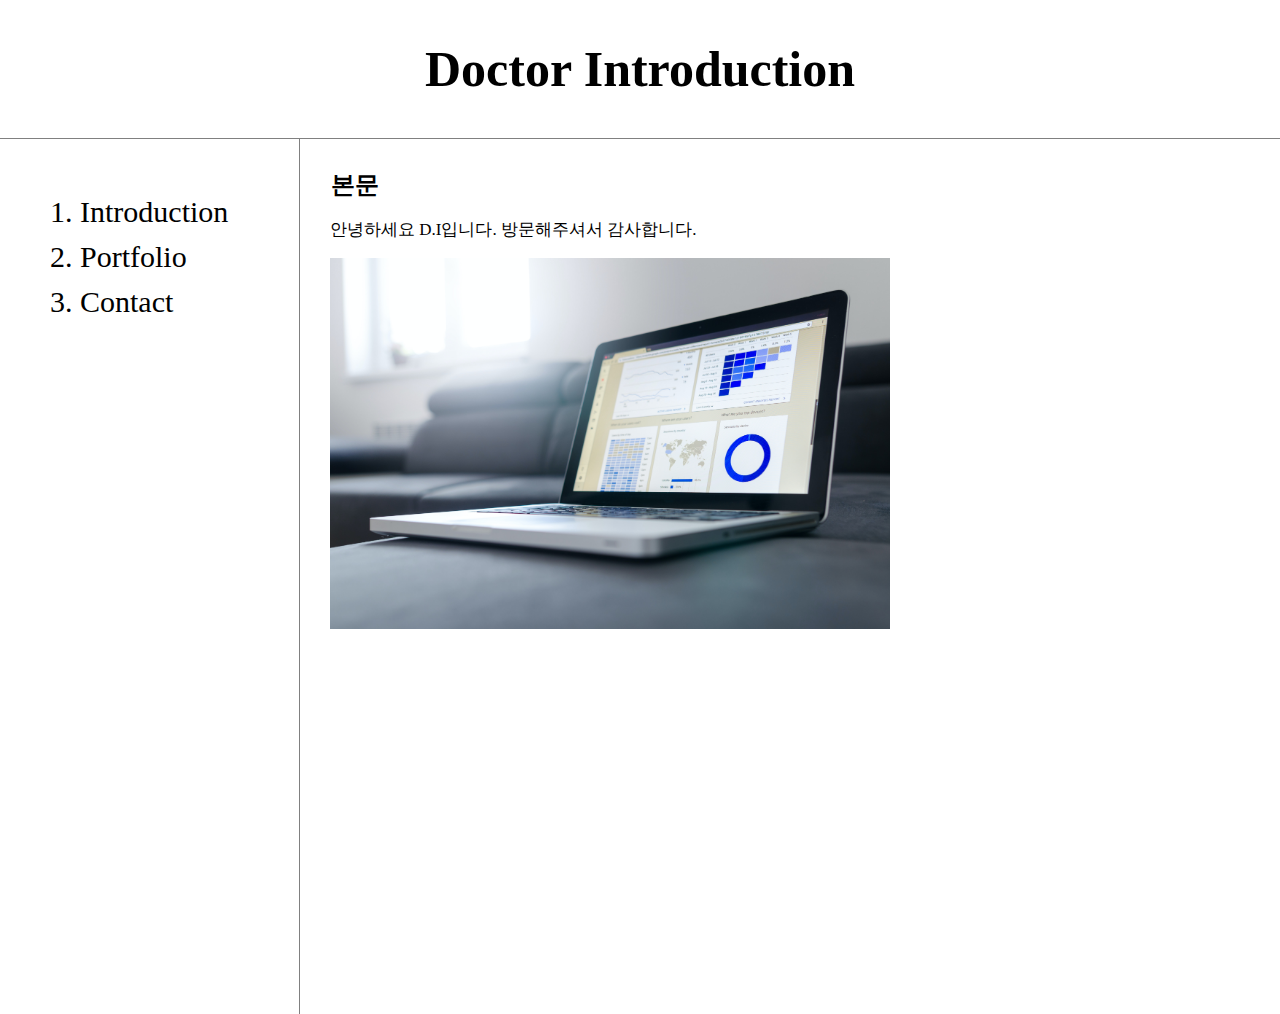
<file: index.html>
<!DOCTYPE html>
<html>
<head>
    <title>Doctor introduction</title>
    <meta charset="utf-8">

    <!-- Global site tag (gtag.js) - Google Analytics -->
    <script async src="https://www.googletagmanager.com/gtag/js?id=G-L5H35TQ9WH"></script>
    <script>
    window.dataLayer = window.dataLayer || [];
    function gtag(){dataLayer.push(arguments);}
    gtag('js', new Date());
    gtag('config', 'G-L5H35TQ9WH');
    </script>

    <link rel="stylesheet" href="style.css">

</head>
<body>
    <h1><a href="index.html">Doctor Introduction</a></h1>
    <div id="grid">
        <ol>
            <li> <a href="introduction.html">Introduction</a></li>
            <li> <a href="portfolio.html">Portfolio</a></li>
            <li> <a href="contact.html">Contact</a></li>            
        </ol>
        <div id="article">
            <h2>본문</h2>
            <p style="font-size: 17px">
                안녕하세요 D.I입니다. 방문해주셔서 감사합니다.
            </p>
            <p>
                <img src="marketing.jpg" width="560px">
            </p>
            <p>
                <iframe width="560" height="315" src="https://www.youtube.com/embed/7T7r_oSp0SE" title="YouTube video player" frameborder="0" allow="accelerometer; autoplay; clipboard-write; encrypted-media; gyroscope; picture-in-picture" allowfullscreen></iframe>
            </p>
            <p>
                <!--Start of Tawk.to Script-->
                <script type="text/javascript">
                    var Tawk_API=Tawk_API||{}, Tawk_LoadStart=new Date();
                    (function(){
                    var s1=document.createElement("script"),s0=document.getElementsByTagName("script")[0];
                    s1.async=true;
                    s1.src='https://embed.tawk.to/606d2587f7ce18270937c815/1f2l5l774';
                    s1.charset='UTF-8';
                    s1.setAttribute('crossorigin','*');
                    s0.parentNode.insertBefore(s1,s0);
                    })();
                    </script>
                    <!--End of Tawk.to Script-->
            </p>
        
        </div>    
    </div>
</body>
</html>
</file>
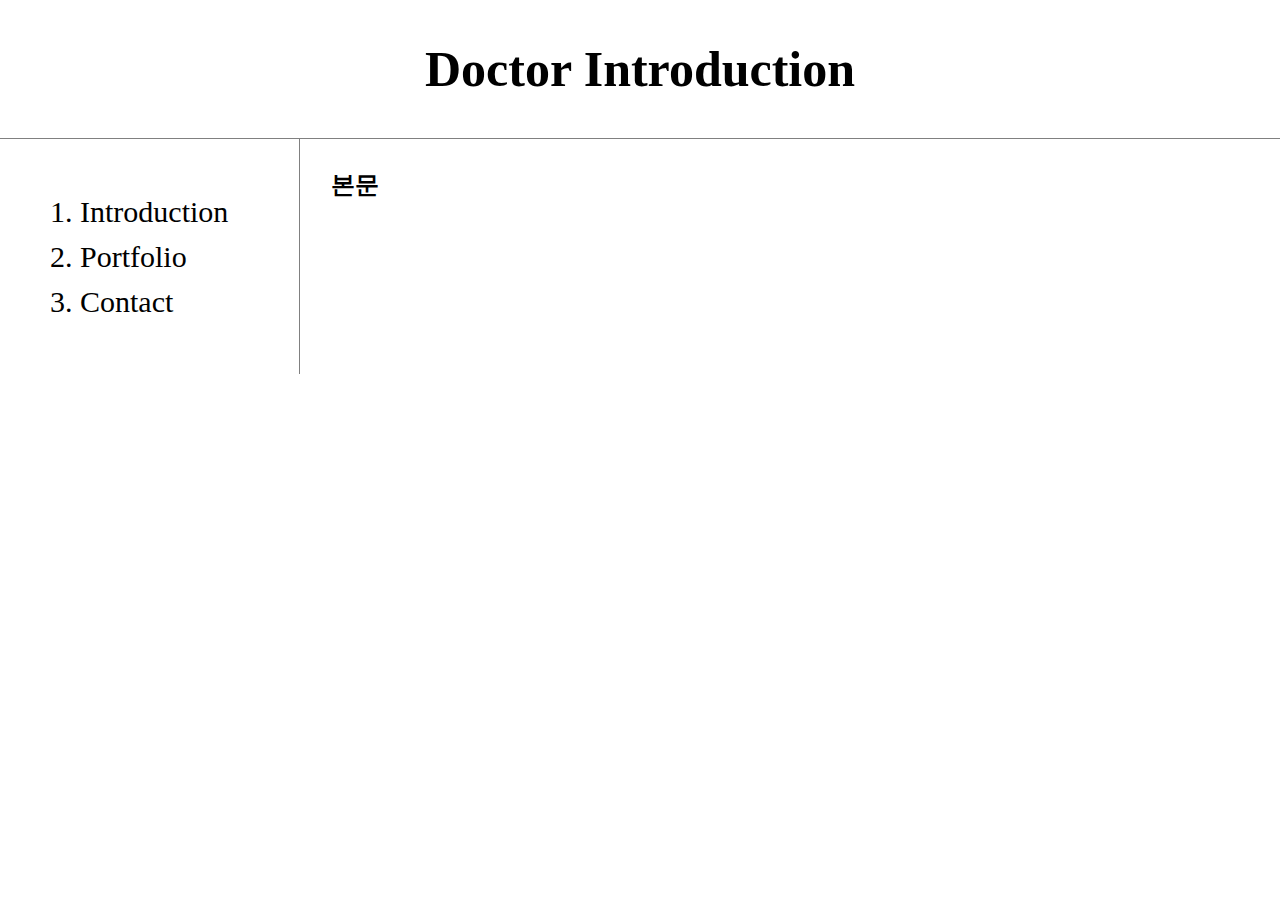
<file: contact.html>
<!DOCTYPE html>
<html>
<head>
    <title>Doctor introduction</title>
    <meta charset="utf-8">

    <!-- Global site tag (gtag.js) - Google Analytics -->
    <script async src="https://www.googletagmanager.com/gtag/js?id=G-L5H35TQ9WH"></script>
    <script>
    window.dataLayer = window.dataLayer || [];
    function gtag(){dataLayer.push(arguments);}
    gtag('js', new Date());
    gtag('config', 'G-L5H35TQ9WH');
    </script>

    <link rel="stylesheet" href="style.css">
</head>
<body>
    <h1><a href="index.html">Doctor Introduction</a></h1>
    <div id="grid">
        <ol>
            <li> <a href="introduction.html">Introduction</a></li>
            <li> <a href="portfolio.html">Portfolio</a></li>
            <li> <a href="contact.html">Contact</a></li>
        </ol>
        <div id="article">
            <h2>본문</h2>
            <p>
            </p>
        </div>
    </div>
</body>
</html>
</file>
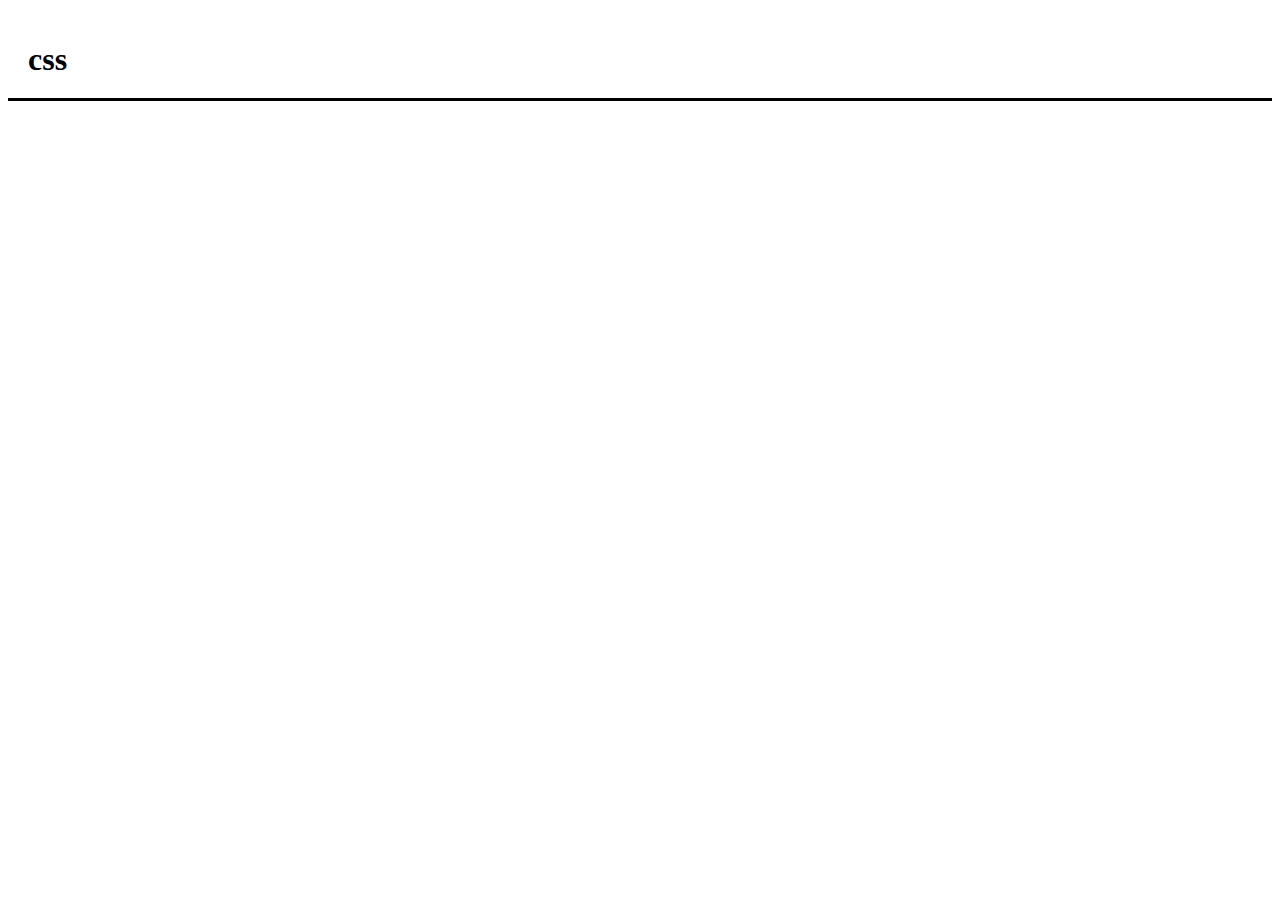
<file: ex_box.html>
<!DOCTYPE html>
<html>
<head>
    <meta charset="utf-8">
    <title>box</title>

    <style>
        h1{
            border-bottom: 3px solid black;
            padding: 20px;
            display: block;
        }
    </style>
</head>
<body>
    <h1>css</h1>

</body>
</html>
</file>
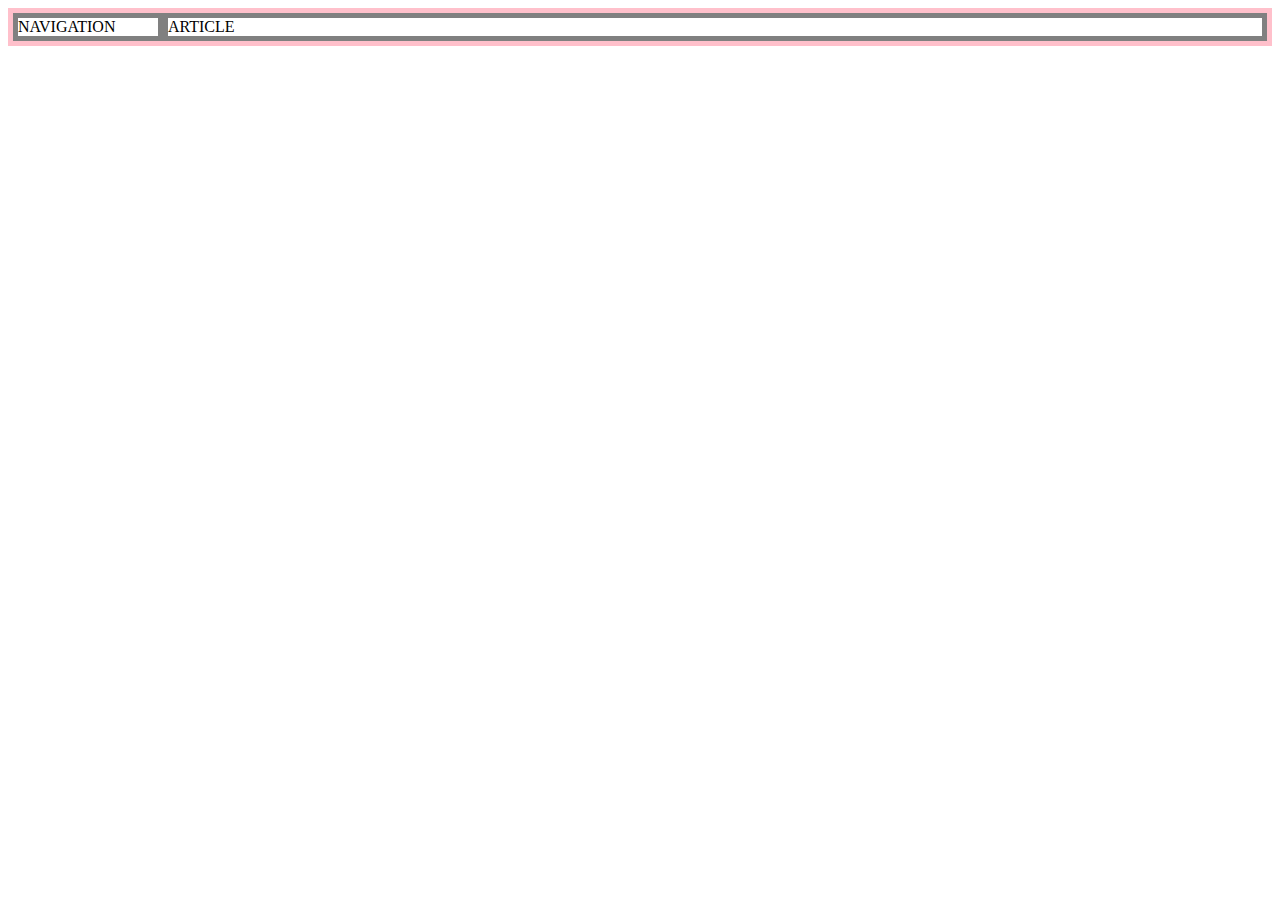
<file: ex_grid.html>
<!DOCTYPE html>
<html>
<head>
    <meta charset="utf-8">
    <title>grid</title>
    <style>
        #grid{
            border: 5px solid pink;
            display: grid;
            grid-template-columns: 150px 1fr;
        }
        div{
            border: 5px solid gray;
        }
    </style>
</head>
<body>
    <div id="grid">
        <div>NAVIGATION</div>
        <div>ARTICLE</div>
    </div>
</body>
</html>
</file>
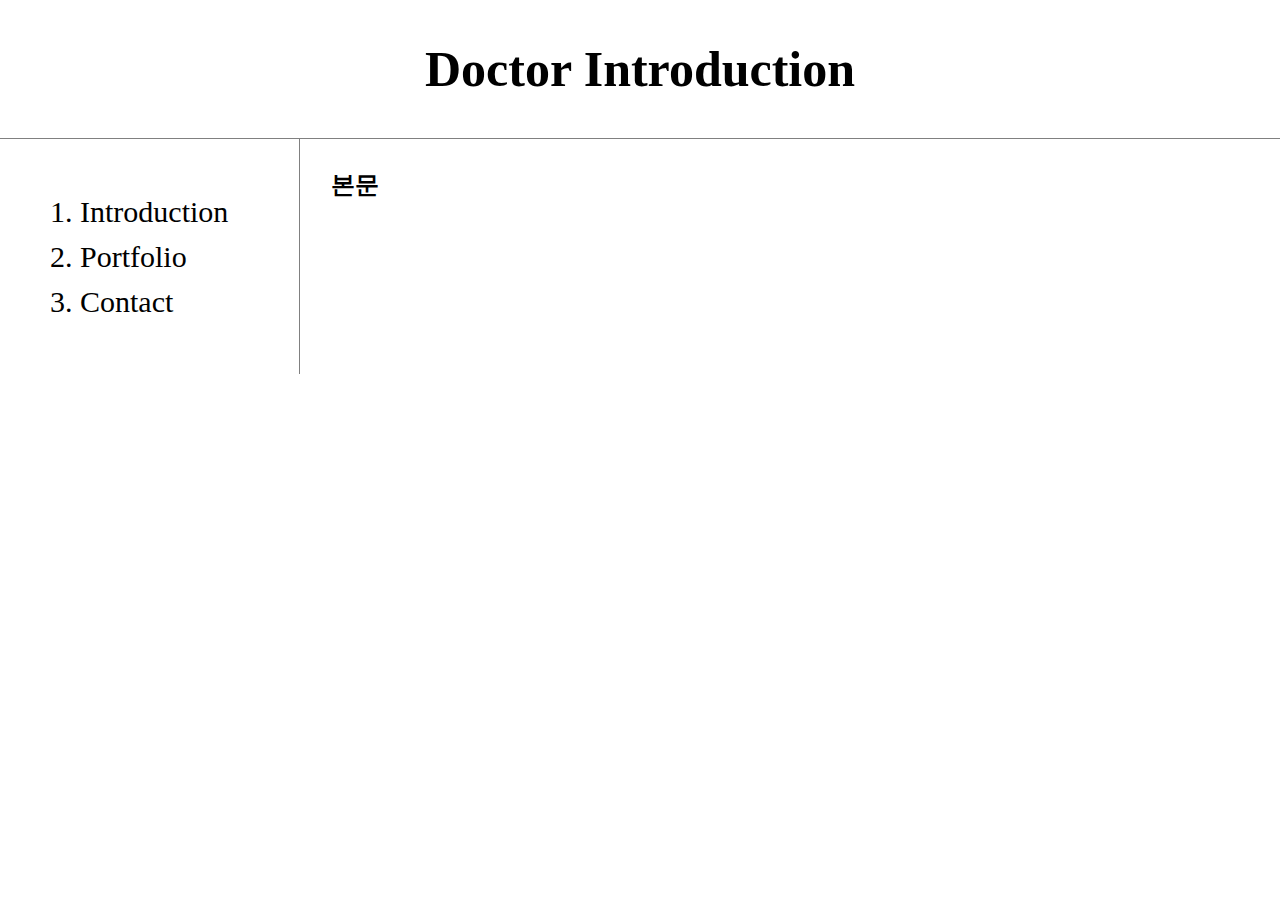
<file: introduction.html>
<!DOCTYPE html>
<html>
<head>
    <title>Doctor introduction</title>
    <meta charset="utf-8">

    <!-- Global site tag (gtag.js) - Google Analytics -->
    <script async src="https://www.googletagmanager.com/gtag/js?id=G-L5H35TQ9WH"></script>
    <script>
    window.dataLayer = window.dataLayer || [];
    function gtag(){dataLayer.push(arguments);}
    gtag('js', new Date());
    gtag('config', 'G-L5H35TQ9WH');
    </script>
    <link rel="stylesheet" href="style.css">    
</head>
<body>
    <h1><a href="index.html">Doctor Introduction</a></h1>
    <div id="grid">
        <ol>
            <li> <a href="introduction.html">Introduction</a></li>
            <li> <a href="portfolio.html">Portfolio</a></li>
            <li> <a href="contact.html">Contact</a></li>            
        </ol>
        <div id="article">
            <h2>본문</h2>
            <p>
            </p>    
        </div>
    </div>
</body>
</html>
</file>
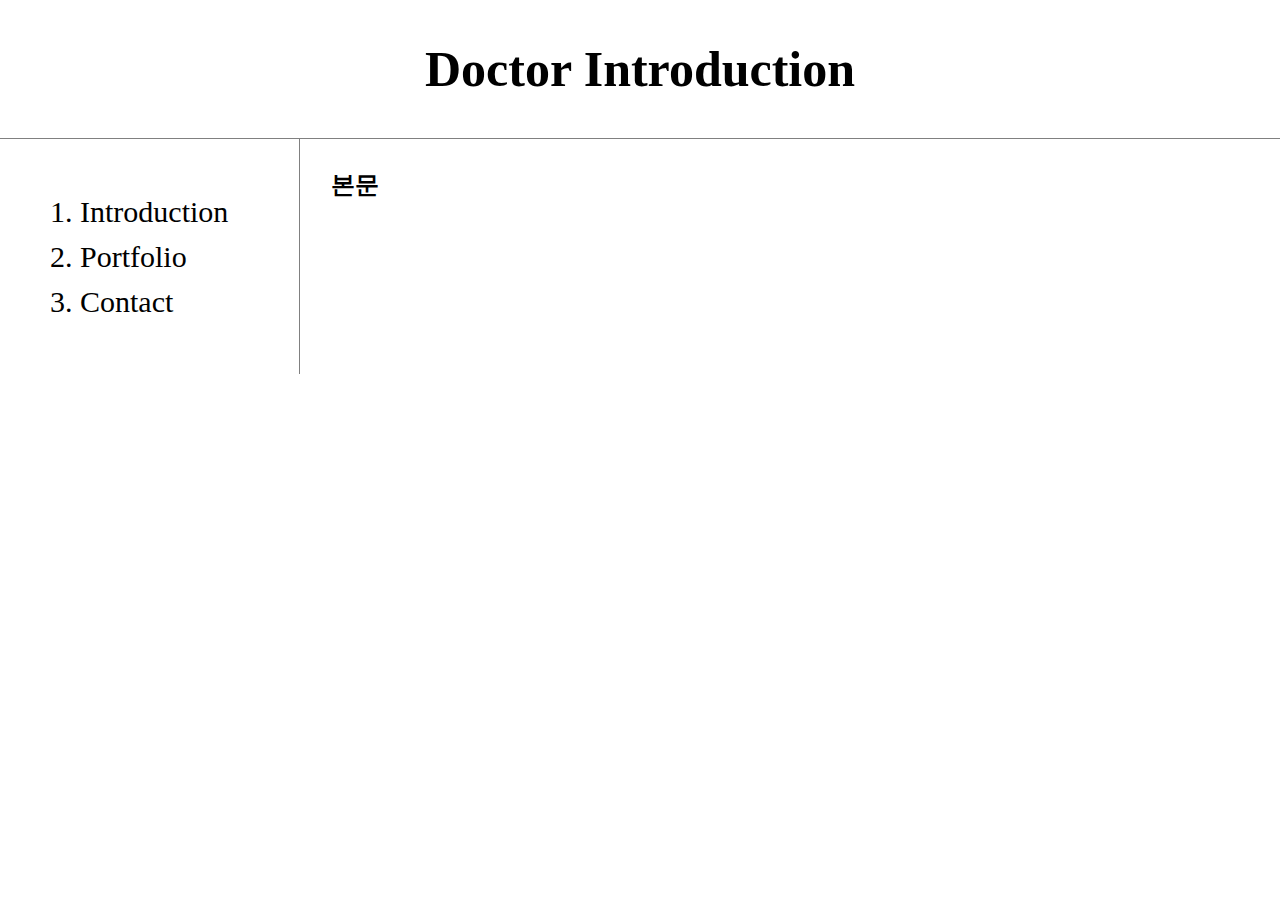
<file: portfolio.html>
<!DOCTYPE html>
<html>
<head>
    <title>Doctor introduction</title>
    <meta charset="utf-8">

    <!-- Global site tag (gtag.js) - Google Analytics -->
    <script async src="https://www.googletagmanager.com/gtag/js?id=G-L5H35TQ9WH"></script>
    <script>
    window.dataLayer = window.dataLayer || [];
    function gtag(){dataLayer.push(arguments);}
    gtag('js', new Date());
    gtag('config', 'G-L5H35TQ9WH');
    </script>
    
    <link rel="stylesheet" href="style.css">
</head>
<body>
    <h1><a href="index.html">Doctor Introduction</a></h1>
    <div id="grid">
        <ol>
            <li> <a href="introduction.html">Introduction</a></li>
                <li> <a href="portfolio.html">Portfolio</a></li>
                <li> <a href="contact.html">Contact</a></li>
            </ol>
        <div id="article">
            <h2>본문</h2>
            <p>
            </p>
            </div>
    </div>
    
</body>
</html>
</file>
<file: style.css>
body {
    margin:0px;
}
a {
    color:black;
    text-decoration: none;
}
h1 {
    text-align: center;
    font-size: 50px;
    padding: 40px ;
    margin: 0;
    border-bottom: 1px solid gray;
}
h2{
    border: 1px solid white;
    display: inline;
}
ol{
    border-right: 1px solid gray;
    margin: 0;
    padding: 50px;
    font-size: 30px;
    line-height: 45px;
}
#grid{
    grid-template-columns: 300px 1fr;
    padding: 0;
    display: grid;
}
#grid ol{
    padding-left: 80px;
}
#article{
    padding: 30px;
}
@media(max-width:800px){
    #grid{
    display: block;
    }    
}
</file>
